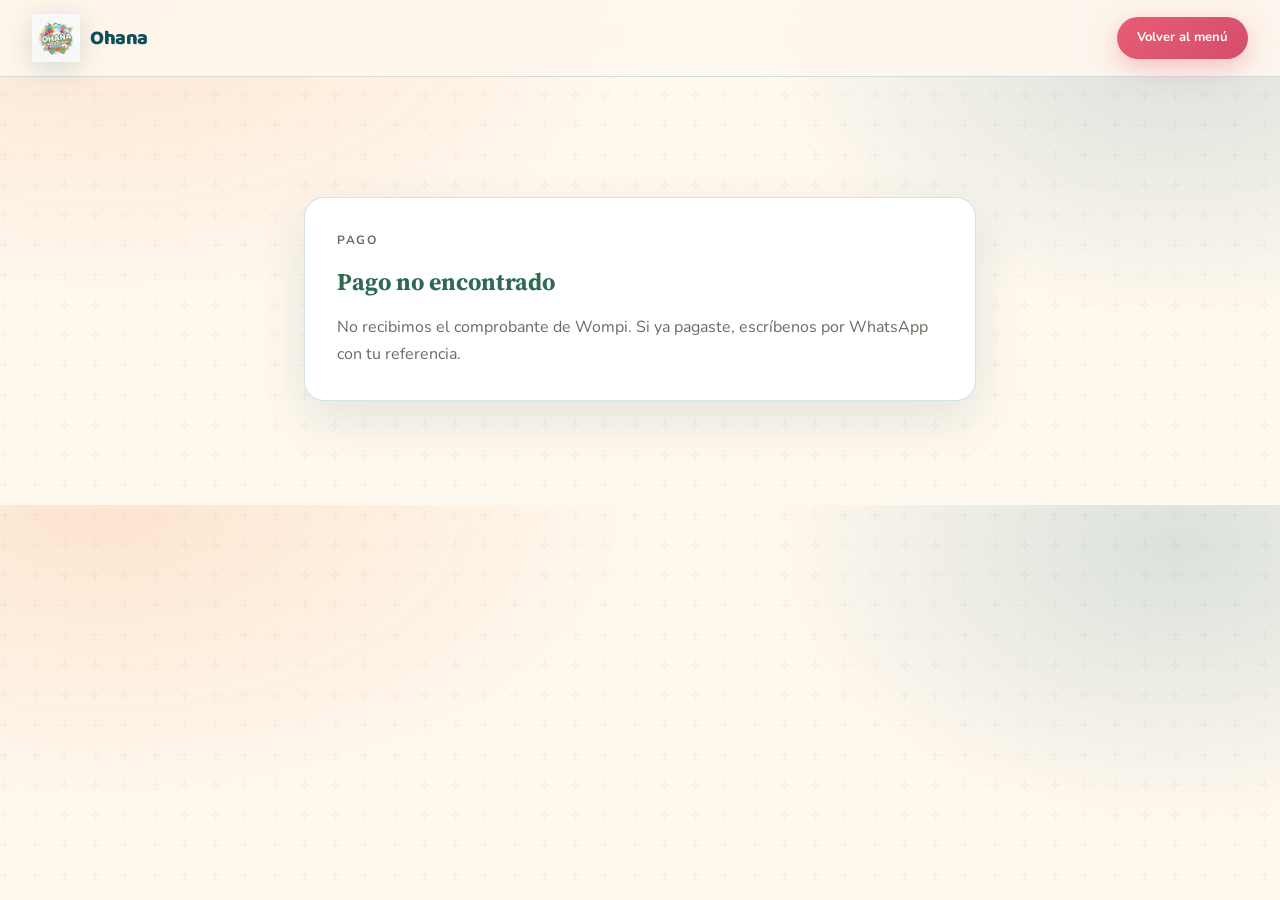
<file: gracias.html>
<!DOCTYPE html>
<html lang="es">
<head>
  <meta charset="UTF-8">
  <meta name="viewport" content="width=device-width, initial-scale=1.0">
  <title>Pago — Ohana Heladería</title>
  <meta name="robots" content="noindex,nofollow">
  <link rel="icon" href="./logo.png" type="image/png">
  <meta http-equiv="Cache-Control" content="no-cache, must-revalidate">
  <link rel="stylesheet" href="./style.css?v=20260705">
</head>
<body class="thanks-page">

  <nav aria-label="Navegación principal">
    <a href="./" class="logo">
      <img class="logo-mark" src="./logo.png" alt="Logo Ohana Heladería">
      Ohana
    </a>
    <a href="./#menu" class="nav-cta">Volver al menú</a>
  </nav>

  <main class="thanks-main">
    <section class="thanks-card" id="thanks-status" aria-live="polite">
      <p class="section-label">Pago</p>
      <h1 id="thanks-title">Verificando tu pago…</h1>
      <p id="thanks-message">Espera un momento mientras confirmamos con Wompi.</p>
      <div id="thanks-recovery" class="thanks-recovery" hidden>
        <p><strong>ID de transacción:</strong> <code id="recovery-id"></code></p>
        <p id="recovery-detail" class="recovery-detail"></p>
        <button type="button" id="btn-retry-verify" class="btn-outline">Reintentar verificación</button>
      </div>
    </section>

    <section class="thanks-card" id="thanks-delivery" hidden>
      <p class="section-label">Entrega</p>
      <h2>Datos de entrega</h2>
      <p id="delivery-intro">Confirma dónde entregamos tu pedido.</p>
      <p id="delivery-form-error" class="form-error" hidden></p>
      <form id="thanks-delivery-form" class="delivery-form">
        <label class="field-label" for="thanks-name">Nombre</label>
        <input type="text" id="thanks-name" class="field-input" autocomplete="name" required>
        <label class="field-label" for="thanks-phone">Teléfono / WhatsApp</label>
        <input type="tel" id="thanks-phone" class="field-input" autocomplete="tel" required>
        <label class="field-label" for="thanks-email">Correo</label>
        <input type="email" id="thanks-email" class="field-input" autocomplete="email" required>
        <label class="field-label" for="thanks-address">Dirección</label>
        <textarea id="thanks-address" class="field-input field-input--area" rows="2" required></textarea>
        <label class="field-label" for="thanks-notes">Notas (opcional)</label>
        <input type="text" id="thanks-notes" class="field-input">
        <button type="submit" class="btn-primary btn-block">Confirmar entrega</button>
      </form>
    </section>

    <section class="thanks-card" id="thanks-next" hidden>
      <h2 id="next-title">Siguiente paso</h2>
      <p id="next-message"></p>
      <div id="calendar-wrap" class="calendar-wrap" hidden>
        <iframe id="calendar-embed" title="Programar entrega Ohana" loading="lazy"></iframe>
      </div>
      <div class="thanks-actions">
        <a id="whatsapp-link" class="contact-link" href="#" target="_blank" rel="noopener noreferrer" hidden>
          Confirmar por WhatsApp
        </a>
        <a href="./#menu" class="btn-outline">Hacer otro pedido</a>
      </div>
    </section>
  </main>

  <script src="./js/config.js?v=20260705"></script>
  <script src="./js/delivery.js?v=20260705"></script>
  <script src="./js/gracias.js?v=20260705"></script>
</body>
</html>
</file>
<file: style.css>
@import url('https://fonts.googleapis.com/css2?family=Baloo+2:wght@600;700;800&family=Source+Serif+4:ital,wght@0,500;0,600;0,700;1,500&family=Nunito:wght@400;500;600;700&display=swap');

:root {
  --cream: #fff8ee;
  --cream-dark: #f3e8d8;
  --teal: #1a6b7a;
  --teal-deep: #0f4f5c;
  --coral: #e85d75;
  --mango: #f4a261;
  --hibiscus: #c1121f;
  --leaf: #2d6a4f;
  --leaf-light: #52b788;
  --wood: #8b5a2b;
  --wood-light: #c9a66b;
  --ink: #2b2118;
  --muted: rgba(43, 33, 24, 0.68);
  --border: rgba(26, 107, 122, 0.18);
  --panel: rgba(255, 255, 255, 0.72);
  --shadow: 0 18px 50px rgba(15, 79, 92, 0.12);
  --font-display: 'Baloo 2', system-ui, sans-serif;
  --font-serif: 'Source Serif 4', Georgia, serif;
  --font-body: 'Nunito', system-ui, sans-serif;
  --text-display: clamp(42px, 7vw, 72px);
  --text-heading: clamp(28px, 4vw, 40px);
  --text-body: 16px;
  --text-small: 13px;
  --spacing-section: 100px;
  --radius-lg: 14px;
  --radius-pill: 999px;
}

* {
  margin: 0;
  padding: 0;
  box-sizing: border-box;
}

::selection {
  background: rgba(244, 162, 97, 0.45);
  color: var(--ink);
}

html {
  scroll-behavior: smooth;
}

body {
  font-family: var(--font-body);
  background: var(--cream);
  color: var(--ink);
  line-height: 1.65;
  overflow-x: hidden;
  background-image:
    radial-gradient(900px 500px at 8% 0%, rgba(244, 162, 97, 0.22) 0%, transparent 60%),
    radial-gradient(700px 480px at 92% 8%, rgba(26, 107, 122, 0.16) 0%, transparent 58%),
    url("data:image/svg+xml,%3Csvg width='60' height='60' viewBox='0 0 60 60' xmlns='http://www.w3.org/2000/svg'%3E%3Cg fill='none' fill-rule='evenodd'%3E%3Cg fill='%232d6a4f' fill-opacity='0.04'%3E%3Cpath d='M36 34v-4h-2v4h-4v2h4v4h2v-4h4v-2h-4zm0-30V0h-2v4h-4v2h4v4h2V6h4V4h-4zM6 34v-4H4v4H0v2h4v4h2v-4h4v-2H6zM6 4V0H4v4H0v2h4v4h2V6h4V4H6z'/%3E%3C/g%3E%3C/g%3E%3C/svg%3E");
}

a {
  color: inherit;
  text-decoration: none;
}

img {
  max-width: 100%;
  height: auto;
  display: block;
}

/* NAV */
nav {
  position: fixed;
  top: 0;
  left: 0;
  right: 0;
  z-index: 100;
  padding: 14px 32px;
  display: flex;
  justify-content: space-between;
  align-items: center;
  background: rgba(255, 248, 238, 0.88);
  backdrop-filter: blur(14px);
  border-bottom: 1px solid var(--border);
}

.logo {
  display: flex;
  align-items: center;
  gap: 10px;
  font-family: var(--font-display);
  font-weight: 800;
  font-size: 20px;
  color: var(--teal-deep);
  letter-spacing: -0.02em;
}

.logo-mark {
  width: 48px;
  height: 48px;
  object-fit: contain;
  filter: drop-shadow(0 6px 14px rgba(15, 79, 92, 0.18));
}

.nav-links {
  display: flex;
  gap: 32px;
  list-style: none;
  align-items: center;
}

.nav-links a {
  font-size: var(--text-small);
  font-weight: 600;
  color: var(--muted);
  transition: color 0.2s;
}

.nav-links a:hover {
  color: var(--teal-deep);
}

.nav-cta {
  font-size: var(--text-small);
  font-weight: 700;
  padding: 10px 20px;
  background: linear-gradient(135deg, var(--coral) 0%, #d44d6a 100%);
  color: #fff;
  border: none;
  border-radius: var(--radius-pill);
  box-shadow: 0 8px 24px rgba(232, 93, 117, 0.35);
  transition: transform 0.2s, box-shadow 0.2s;
  cursor: pointer;
  font-family: inherit;
}

.nav-cta:hover {
  transform: translateY(-2px);
  box-shadow: 0 12px 28px rgba(232, 93, 117, 0.42);
}

/* HERO */
.hero {
  min-height: 100vh;
  display: grid;
  grid-template-columns: 1fr 1fr;
  gap: 48px;
  align-items: center;
  padding: 120px 40px 80px;
  max-width: 1200px;
  margin: 0 auto;
}

.hero-content {
  position: relative;
  z-index: 1;
}

.hero-badge {
  display: inline-flex;
  align-items: center;
  gap: 8px;
  padding: 8px 16px;
  background: rgba(45, 106, 79, 0.12);
  border: 1px solid rgba(45, 106, 79, 0.25);
  border-radius: var(--radius-pill);
  font-size: var(--text-small);
  font-weight: 700;
  color: var(--leaf);
  margin-bottom: 24px;
  text-transform: uppercase;
  letter-spacing: 0.08em;
}

.hero h1 {
  font-family: var(--font-display);
  font-size: var(--text-display);
  font-weight: 800;
  line-height: 1.05;
  color: var(--teal-deep);
  margin-bottom: 20px;
  letter-spacing: -0.02em;
}

.hero h1 span {
  color: var(--coral);
}

.hero-sub {
  font-size: clamp(16px, 2vw, 19px);
  color: var(--muted);
  max-width: 480px;
  margin-bottom: 36px;
}

.hero-actions {
  display: flex;
  gap: 14px;
  flex-wrap: wrap;
}

.btn-primary {
  padding: 15px 28px;
  background: linear-gradient(135deg, var(--teal) 0%, var(--teal-deep) 100%);
  color: #fff;
  border-radius: var(--radius-lg);
  font-weight: 700;
  font-size: 15px;
  border: none;
  cursor: pointer;
  box-shadow: 0 10px 28px rgba(26, 107, 122, 0.35);
  transition: transform 0.2s;
}

.btn-primary:hover {
  transform: translateY(-2px);
}

.btn-outline {
  padding: 15px 28px;
  background: #fff;
  color: var(--teal-deep);
  border: 2px solid var(--border);
  border-radius: var(--radius-lg);
  font-weight: 700;
  font-size: 15px;
  transition: border-color 0.2s, background 0.2s;
}

.btn-outline:hover {
  border-color: var(--teal);
  background: rgba(255, 255, 255, 0.9);
}

.hero-visual {
  position: relative;
}

.hero-logo {
  width: min(100%, 420px);
  margin: 0 auto;
  filter: drop-shadow(0 24px 48px rgba(15, 79, 92, 0.15));
  animation: float-soft 4s ease-in-out infinite;
}

.hero-collage {
  display: grid;
  grid-template-columns: 1fr 1fr;
  gap: 12px;
  margin-top: 20px;
}

.hero-collage img {
  border-radius: var(--radius-lg);
  aspect-ratio: 1;
  object-fit: cover;
  box-shadow: var(--shadow);
  border: 3px solid #fff;
}

.hero-collage img:first-child {
  grid-row: span 2;
  aspect-ratio: auto;
}

@keyframes float-soft {
  0%, 100% { transform: translateY(0); }
  50% { transform: translateY(-10px); }
}

/* SECTIONS */
.section-wrap {
  padding: var(--spacing-section) 40px;
  max-width: 1200px;
  margin: 0 auto;
}

.section-label {
  font-size: 12px;
  text-transform: uppercase;
  letter-spacing: 0.14em;
  font-weight: 700;
  color: var(--coral);
  margin-bottom: 12px;
}

.section-title {
  font-family: var(--font-serif);
  font-size: var(--text-heading);
  font-weight: 700;
  color: var(--leaf);
  letter-spacing: -0.02em;
  margin-bottom: 48px;
  max-width: 640px;
}

/* GALLERY */
.gallery-grid {
  display: grid;
  grid-template-columns: repeat(12, 1fr);
  gap: 16px;
}

.gallery-item {
  border-radius: var(--radius-lg);
  overflow: hidden;
  position: relative;
  box-shadow: var(--shadow);
  border: 3px solid #fff;
}

.gallery-item img {
  width: 100%;
  height: 100%;
  object-fit: cover;
  min-height: 200px;
  transition: transform 0.5s ease;
}

.gallery-item:hover img {
  transform: scale(1.05);
}

.gallery-item--wide { grid-column: span 7; }
.gallery-item--tall { grid-column: span 5; grid-row: span 2; }
.gallery-item--sq { grid-column: span 4; }
.gallery-item--med { grid-column: span 5; }

.gallery-caption {
  position: absolute;
  left: 0;
  right: 0;
  bottom: 0;
  padding: 16px;
  background: linear-gradient(transparent, rgba(15, 79, 92, 0.85));
  color: #fff;
  font-weight: 700;
  font-size: 14px;
}

/* MENU */
.menu-grid {
  display: grid;
  grid-template-columns: repeat(2, 1fr);
  gap: 32px;
}

.menu-column h3 {
  font-family: var(--font-serif);
  font-size: 22px;
  color: var(--leaf);
  margin-bottom: 20px;
  padding-bottom: 10px;
  border-bottom: 2px solid var(--wood-light);
}

.menu-list {
  list-style: none;
  display: flex;
  flex-direction: column;
  gap: 10px;
  margin-bottom: 36px;
}

.menu-list li {
  display: flex;
  justify-content: space-between;
  align-items: baseline;
  gap: 16px;
  font-size: 15px;
}

.menu-list li span:first-child {
  font-weight: 600;
}

.menu-list li .price {
  flex-shrink: 0;
  min-width: 72px;
  height: 10px;
  border-radius: 4px;
  background: linear-gradient(90deg, var(--mango), #f9c74f);
  opacity: 0.85;
}

.menu-item {
  display: flex;
  justify-content: space-between;
  align-items: flex-start;
  gap: 12px;
  padding: 10px 0;
  border-bottom: 1px dashed var(--border);
}

.menu-item-info {
  display: flex;
  flex-direction: column;
  gap: 4px;
  min-width: 0;
}

.menu-item-name {
  font-weight: 700;
  font-size: 15px;
}

.menu-item-ing {
  font-size: 12px;
  color: var(--muted);
  line-height: 1.4;
}

.menu-item-actions {
  display: flex;
  align-items: center;
  gap: 10px;
  flex-shrink: 0;
}

.menu-item-price {
  font-weight: 700;
  font-size: 14px;
  color: var(--teal-deep);
  white-space: nowrap;
}

.btn-add {
  width: 34px;
  height: 34px;
  border: none;
  border-radius: 50%;
  background: linear-gradient(135deg, var(--mango), #f9c74f);
  color: var(--ink);
  font-size: 20px;
  font-weight: 800;
  line-height: 1;
  cursor: pointer;
  box-shadow: 0 4px 12px rgba(244, 162, 97, 0.35);
  transition: transform 0.15s;
}

.btn-add:hover {
  transform: scale(1.06);
}

.menu-error {
  color: var(--hibiscus);
  font-weight: 600;
}

.section-intro {
  color: var(--muted);
  max-width: 640px;
  margin-bottom: 28px;
}

/* ASSISTANT */
.assistant-panel {
  background: var(--panel);
  border: 1px solid var(--border);
  border-radius: 20px;
  padding: 28px;
  box-shadow: var(--shadow);
}

.assistant-search-row {
  display: flex;
  gap: 12px;
  margin-bottom: 16px;
}

.assistant-input {
  flex: 1;
  padding: 14px 18px;
  border: 2px solid var(--border);
  border-radius: var(--radius-lg);
  font-family: var(--font-body);
  font-size: 16px;
  background: #fff;
}

.assistant-input:focus {
  outline: none;
  border-color: var(--teal);
}

.ingredient-chips {
  display: flex;
  flex-wrap: wrap;
  gap: 8px;
  margin-bottom: 20px;
}

.chip {
  border: 1px solid var(--border);
  background: #fff;
  border-radius: var(--radius-pill);
  padding: 6px 14px;
  font-size: 13px;
  font-weight: 600;
  color: var(--teal-deep);
  cursor: pointer;
  transition: background 0.15s;
}

.chip:hover {
  background: rgba(26, 107, 122, 0.08);
}

.assistant-results {
  display: flex;
  flex-direction: column;
  gap: 12px;
}

.assistant-hint {
  color: var(--muted);
  font-size: 15px;
}

.assistant-card {
  display: flex;
  justify-content: space-between;
  gap: 16px;
  padding: 16px;
  background: #fff;
  border: 1px solid var(--border);
  border-radius: 14px;
}

.assistant-card h4 {
  font-family: var(--font-display);
  color: var(--teal-deep);
  margin-bottom: 6px;
}

.assistant-card p {
  font-size: 14px;
  color: var(--muted);
  margin-bottom: 4px;
}

.assistant-ing {
  font-size: 13px !important;
}

.assistant-card-actions {
  display: flex;
  flex-direction: column;
  align-items: flex-end;
  gap: 10px;
  flex-shrink: 0;
}

.assistant-card-actions .btn-add {
  width: auto;
  height: auto;
  border-radius: var(--radius-pill);
  padding: 8px 16px;
  font-size: 14px;
}

/* ORDER / CART */
.config-warning {
  background: rgba(193, 18, 31, 0.08);
  border: 1px solid rgba(193, 18, 31, 0.2);
  color: var(--hibiscus);
  padding: 14px 18px;
  border-radius: 12px;
  margin-bottom: 24px;
  font-size: 14px;
}

.order-layout {
  max-width: 560px;
}

.cart-panel {
  background: #fff;
  border: 1px solid var(--border);
  border-radius: 20px;
  padding: 24px;
  box-shadow: var(--shadow);
}

.cart-header {
  display: flex;
  justify-content: space-between;
  align-items: center;
  margin-bottom: 16px;
}

.cart-header h3 {
  font-family: var(--font-display);
  font-size: 22px;
  color: var(--teal-deep);
}

.cart-badge {
  display: inline-flex;
  align-items: center;
  justify-content: center;
  min-width: 24px;
  height: 24px;
  padding: 0 8px;
  margin-left: 6px;
  background: var(--coral);
  color: #fff;
  border-radius: var(--radius-pill);
  font-size: 13px;
}

.btn-text {
  border: none;
  background: none;
  color: var(--muted);
  font-size: 13px;
  font-weight: 600;
  cursor: pointer;
  text-decoration: underline;
}

.cart-empty {
  color: var(--muted);
  font-size: 14px;
  margin-bottom: 12px;
}

.cart-lines {
  list-style: none;
  display: flex;
  flex-direction: column;
  gap: 14px;
  margin-bottom: 20px;
}

.cart-line {
  display: flex;
  justify-content: space-between;
  gap: 12px;
  padding-bottom: 14px;
  border-bottom: 1px dashed var(--border);
}

.cart-line-info {
  display: flex;
  flex-direction: column;
  gap: 2px;
  font-size: 14px;
}

.cart-line-info span {
  color: var(--muted);
  font-size: 12px;
}

.cart-line-controls {
  display: flex;
  align-items: center;
  gap: 8px;
  flex-shrink: 0;
}

.qty-btn {
  width: 28px;
  height: 28px;
  border: 1px solid var(--border);
  border-radius: 8px;
  background: #fff;
  font-size: 16px;
  cursor: pointer;
  line-height: 1;
}

.qty-val {
  min-width: 20px;
  text-align: center;
  font-weight: 700;
}

.cart-line-sub {
  font-weight: 700;
  font-size: 14px;
  min-width: 72px;
  text-align: right;
}

.cart-footer {
  border-top: 2px solid var(--cream-dark);
  padding-top: 18px;
}

.cart-total-row {
  display: flex;
  justify-content: space-between;
  align-items: center;
  font-size: 18px;
  margin-bottom: 18px;
}

.cart-total-row strong {
  font-family: var(--font-display);
  font-size: 28px;
  color: var(--coral);
}

.delivery-mode {
  border: none;
  margin-bottom: 18px;
}

.delivery-fields {
  border: none;
  margin-bottom: 16px;
}

.field-label {
  display: block;
  font-size: 13px;
  font-weight: 700;
  margin-bottom: 6px;
}

.field-input {
  width: 100%;
  border: 1px solid var(--border);
  border-radius: 12px;
  padding: 10px 12px;
  font-family: inherit;
  font-size: 14px;
  margin-bottom: 12px;
  background: #fff;
}

.field-input:focus {
  outline: none;
  border-color: var(--teal);
}

.field-input--area {
  resize: vertical;
  min-height: 64px;
}

.delivery-form {
  margin-top: 12px;
}

.form-error {
  color: #b42318;
  font-size: 14px;
  margin-bottom: 12px;
}

.thanks-recovery {
  margin-top: 16px;
  padding: 14px;
  border-radius: 12px;
  background: rgba(26, 107, 122, 0.06);
  border: 1px solid var(--border);
}

.thanks-recovery code {
  word-break: break-all;
  font-size: 13px;
}

.recovery-detail {
  font-size: 13px;
  margin: 8px 0 12px;
}

.delivery-mode legend {
  font-weight: 700;
  font-size: 14px;
  margin-bottom: 10px;
}

.radio-card {
  display: flex;
  align-items: center;
  gap: 10px;
  padding: 12px 14px;
  border: 1px solid var(--border);
  border-radius: 12px;
  margin-bottom: 8px;
  cursor: pointer;
  font-size: 14px;
  font-weight: 600;
}

.radio-card:has(input:checked) {
  border-color: var(--teal);
  background: rgba(26, 107, 122, 0.06);
}

.btn-block {
  display: block;
  width: 100%;
  text-align: center;
  margin-bottom: 10px;
}

.order-note {
  font-size: 12px;
  color: var(--muted);
  margin-top: 8px;
  line-height: 1.5;
}

/* FLOAT CHAT + WHATSAPP */
.float-stack {
  position: fixed;
  right: 20px;
  bottom: 24px;
  z-index: 130;
  display: flex;
  flex-direction: column;
  align-items: flex-end;
  gap: 12px;
  pointer-events: none;
}

body.has-cart-bar .float-stack {
  bottom: 92px;
}

.float-stack > * {
  pointer-events: auto;
}

.chat-widget {
  width: min(360px, calc(100vw - 32px));
  height: min(480px, calc(100vh - 160px));
  background: #fff;
  border-radius: 20px;
  box-shadow: 0 20px 50px rgba(15, 79, 92, 0.22);
  border: 1px solid var(--border);
  display: flex;
  flex-direction: column;
  overflow: hidden;
  animation: popUp 0.2s ease;
}

.chat-widget[hidden] {
  display: none !important;
}

.chat-backdrop {
  position: fixed;
  inset: 0;
  z-index: 125;
  border: none;
  padding: 0;
  background: rgba(15, 45, 52, 0.4);
  cursor: pointer;
  -webkit-tap-highlight-color: transparent;
}

.chat-backdrop[hidden] {
  display: none !important;
}

body.chat-open {
  overflow: hidden;
}

.chat-widget-body {
  flex: 1;
  min-height: 0;
  overflow-y: auto;
  background: var(--cream);
}

.chat-log {
  padding: 14px;
  display: flex;
  flex-direction: column;
  gap: 10px;
}

.chat-suggestions {
  padding: 0 14px 12px;
}

.chat-suggest-label {
  font-size: 11px;
  font-weight: 700;
  color: var(--muted);
  margin-bottom: 6px;
}

.chat-suggest-row {
  display: flex;
  flex-wrap: wrap;
  gap: 6px;
}

.chat-suggest-pill {
  display: inline-flex;
  align-items: center;
  gap: 6px;
  padding: 6px 10px;
  border: 1px solid var(--border);
  border-radius: var(--radius-pill);
  background: #fff;
  font-family: inherit;
  font-size: 11px;
  cursor: pointer;
  max-width: 100%;
  line-height: 1.2;
}

.chat-suggest-pill span {
  overflow: hidden;
  text-overflow: ellipsis;
  white-space: nowrap;
  max-width: 140px;
}

.chat-suggest-pill strong {
  color: var(--teal-deep);
  font-size: 11px;
  flex-shrink: 0;
}

.chat-suggest-pill:hover {
  border-color: var(--teal);
  background: rgba(26, 107, 122, 0.06);
}

.chat-chips {
  flex-shrink: 0;
  padding: 8px 12px 0;
  background: #fff;
  border-top: 1px solid var(--border);
}

.chat-chips[hidden] {
  display: none !important;
}

.chat-compose {
  flex-shrink: 0;
  display: flex;
  gap: 8px;
  padding: 12px;
  border-top: 1px solid var(--border);
  background: #fff;
  align-items: flex-end;
}

@keyframes popUp {
  from { opacity: 0; transform: translateY(12px) scale(0.96); }
  to { opacity: 1; transform: translateY(0) scale(1); }
}

.chat-widget-head {
  display: flex;
  align-items: center;
  justify-content: space-between;
  gap: 10px;
  padding: 14px 16px;
  background: linear-gradient(135deg, var(--teal) 0%, var(--teal-deep) 100%);
  color: #fff;
}

.chat-widget-title {
  display: flex;
  align-items: center;
  gap: 10px;
}

.chat-widget-avatar {
  width: 36px;
  height: 36px;
  border-radius: 50%;
  object-fit: contain;
  background: #fff;
  padding: 2px;
}

.chat-widget-title strong {
  display: block;
  font-family: var(--font-display);
  font-size: 16px;
}

.chat-widget-status {
  font-size: 11px;
  opacity: 0.9;
}

.chat-close {
  width: 32px;
  height: 32px;
  border: none;
  border-radius: 50%;
  background: rgba(255, 255, 255, 0.2);
  color: #fff;
  font-size: 22px;
  line-height: 1;
  cursor: pointer;
}

.float-btn {
  display: flex;
  align-items: center;
  gap: 10px;
  padding: 0;
  border: none;
  border-radius: var(--radius-pill);
  cursor: pointer;
  text-decoration: none;
  font-family: inherit;
  font-weight: 700;
  font-size: 14px;
  color: #fff;
  box-shadow: 0 10px 28px rgba(0, 0, 0, 0.18);
  transition: transform 0.15s, box-shadow 0.15s;
}

.float-btn:hover {
  transform: translateY(-2px);
}

.float-btn--chat {
  background: linear-gradient(135deg, var(--mango) 0%, #f9c74f 100%);
  color: var(--ink);
  padding: 12px 18px 12px 14px;
}

.float-btn--wa {
  background: linear-gradient(135deg, #25d366 0%, #128c7e 100%);
  padding: 12px 18px 12px 14px;
}

.float-btn-icon {
  font-size: 22px;
  line-height: 1;
  flex-shrink: 0;
}

.float-btn-label {
  white-space: nowrap;
}

@media (max-width: 480px) {
  .float-btn-label {
    display: none;
  }

  .float-btn {
    width: 56px;
    height: 56px;
    justify-content: center;
    padding: 0;
    border-radius: 50%;
  }

  .chat-widget:not([hidden]) {
    position: fixed;
    left: 12px;
    right: 12px;
    bottom: 88px;
    width: auto;
    max-width: none;
    height: min(420px, calc(100dvh - 168px));
    z-index: 140;
    border-radius: 16px 16px 20px 20px;
  }

  body.chat-open .float-btn--chat {
    opacity: 0;
    pointer-events: none;
    transform: scale(0.85);
  }
}

.chat-bubble {
  max-width: 88%;
  padding: 10px 14px;
  border-radius: 14px;
  font-size: 14px;
  line-height: 1.5;
}

.chat-bubble--user {
  align-self: flex-end;
  background: var(--teal);
  color: #fff;
  border-bottom-right-radius: 4px;
}

.chat-bubble--bot {
  align-self: flex-start;
  background: #fff;
  color: var(--ink);
  border: 1px solid var(--border);
  border-bottom-left-radius: 4px;
}

.chat-input {
  flex: 1;
  resize: none;
  border: 2px solid var(--border);
  border-radius: 14px;
  padding: 10px 12px;
  font-family: var(--font-body);
  font-size: 14px;
  min-height: 44px;
}

.chat-input:focus {
  outline: none;
  border-color: var(--teal);
}

.chat-send-btn {
  width: 44px;
  height: 44px;
  flex-shrink: 0;
  border: none;
  border-radius: 50%;
  background: var(--teal);
  color: #fff;
  font-size: 18px;
  cursor: pointer;
  box-shadow: 0 4px 12px rgba(26, 107, 122, 0.35);
}

.chat-send-btn:disabled {
  opacity: 0.6;
  cursor: wait;
}

/* FLOATING CART */
body.has-cart-bar {
  padding-bottom: 76px;
}

.cart-bar {
  position: fixed;
  left: 0;
  right: 0;
  bottom: 0;
  z-index: 120;
  padding: 12px 16px calc(12px + env(safe-area-inset-bottom));
  background: linear-gradient(180deg, transparent, rgba(255, 248, 238, 0.92) 24%);
  pointer-events: none;
}

.cart-bar-btn {
  pointer-events: auto;
  width: min(560px, 100%);
  margin: 0 auto;
  display: flex;
  align-items: center;
  justify-content: space-between;
  gap: 12px;
  padding: 14px 20px;
  border: none;
  border-radius: var(--radius-pill);
  background: linear-gradient(135deg, var(--teal) 0%, var(--teal-deep) 100%);
  color: #fff;
  font-family: inherit;
  font-size: 15px;
  font-weight: 700;
  cursor: pointer;
  box-shadow: 0 12px 32px rgba(15, 79, 92, 0.35);
}

.cart-bar-meta strong {
  font-family: var(--font-display);
}

.cart-drawer {
  position: fixed;
  inset: 0;
  z-index: 200;
}

.cart-backdrop {
  position: absolute;
  inset: 0;
  background: rgba(43, 33, 24, 0.45);
  border: none;
  cursor: pointer;
}

.cart-sheet {
  position: absolute;
  right: 0;
  top: 0;
  bottom: 0;
  width: min(420px, 100%);
  background: #fff;
  box-shadow: -12px 0 40px rgba(15, 79, 92, 0.18);
  display: flex;
  flex-direction: column;
  padding: 20px;
  overflow-y: auto;
  animation: slideIn 0.22s ease;
}

@keyframes slideIn {
  from { transform: translateX(100%); }
  to { transform: translateX(0); }
}

.cart-sheet-head {
  display: flex;
  align-items: center;
  justify-content: space-between;
  margin-bottom: 12px;
}

.cart-sheet-head h2 {
  font-family: var(--font-display);
  font-size: 22px;
  color: var(--teal-deep);
}

.cart-close {
  width: 36px;
  height: 36px;
  border: none;
  border-radius: 50%;
  background: var(--cream-dark);
  font-size: 24px;
  line-height: 1;
  cursor: pointer;
  color: var(--ink);
}

.cart-sheet .cart-lines {
  flex: 1;
  overflow-y: auto;
}

.cart-sheet .cart-footer {
  margin-top: auto;
  padding-top: 16px;
}

body.cart-open {
  overflow: hidden;
}

.api-frame {
  position: absolute;
  width: 0;
  height: 0;
  border: 0;
  visibility: hidden;
}

/* THANKS PAGE */
.thanks-page nav {
  position: relative;
}

.thanks-main {
  max-width: 720px;
  margin: 0 auto;
  padding: 120px 24px 80px;
}

.thanks-card {
  background: #fff;
  border: 1px solid var(--border);
  border-radius: 20px;
  padding: 32px;
  margin-bottom: 24px;
  box-shadow: var(--shadow);
}

.thanks-card h1,
.thanks-card h2 {
  font-family: var(--font-serif);
  color: var(--leaf);
  margin-bottom: 12px;
}

.thanks-card p {
  color: var(--muted);
  line-height: 1.7;
}

.calendar-wrap {
  margin: 20px 0;
  border-radius: 14px;
  overflow: hidden;
  border: 1px solid var(--border);
  min-height: 520px;
}

.calendar-wrap iframe {
  width: 100%;
  min-height: 520px;
  border: 0;
}

.thanks-actions {
  display: flex;
  flex-wrap: wrap;
  gap: 12px;
  margin-top: 20px;
}

.menu-note {
  font-size: 13px;
  color: var(--muted);
  font-style: italic;
  margin-top: -20px;
  margin-bottom: 28px;
}

.menu-banner {
  margin-bottom: 48px;
  border-radius: 20px;
  overflow: hidden;
  box-shadow: var(--shadow);
  border: 4px solid #fff;
}

.menu-banner img {
  width: 100%;
  max-height: 420px;
  object-fit: cover;
  object-position: center top;
}

/* HIGHLIGHTS */
.highlights {
  display: grid;
  grid-template-columns: repeat(3, 1fr);
  gap: 20px;
  margin-bottom: 56px;
}

.highlight-card {
  padding: 28px;
  background: var(--panel);
  border: 1px solid var(--border);
  border-radius: 16px;
  backdrop-filter: blur(8px);
  transition: transform 0.25s;
}

.highlight-card:hover {
  transform: translateY(-4px);
}

.highlight-card h3 {
  font-family: var(--font-display);
  font-size: 20px;
  color: var(--teal-deep);
  margin-bottom: 8px;
}

.highlight-card p {
  font-size: 14px;
  color: var(--muted);
}

.highlight-emoji {
  font-size: 32px;
  margin-bottom: 12px;
}

/* ABOUT */
.about {
  display: grid;
  grid-template-columns: 1fr 1fr;
  gap: 64px;
  align-items: center;
}

.about-text {
  font-size: 17px;
  color: var(--muted);
  line-height: 1.8;
}

.about-text p {
  margin-bottom: 18px;
}

.about-text strong {
  color: var(--ink);
}

.about-stats {
  display: grid;
  grid-template-columns: repeat(2, 1fr);
  gap: 16px;
}

.stat {
  padding: 28px;
  background: #fff;
  border: 1px solid var(--border);
  border-radius: 14px;
  text-align: center;
  box-shadow: 0 8px 24px rgba(15, 79, 92, 0.06);
}

.stat-number {
  font-family: var(--font-display);
  font-size: 36px;
  font-weight: 800;
  color: var(--coral);
  margin-bottom: 4px;
}

.stat-label {
  font-size: 13px;
  color: var(--muted);
  font-weight: 600;
}

/* CONTACT */
.contact {
  text-align: center;
  padding: var(--spacing-section) 40px;
  background: linear-gradient(180deg, transparent 0%, rgba(26, 107, 122, 0.08) 100%);
}

.contact h2 {
  font-family: var(--font-serif);
  font-size: var(--text-heading);
  color: var(--leaf);
  margin-bottom: 12px;
}

.contact-sub {
  color: var(--muted);
  margin-bottom: 32px;
  max-width: 520px;
  margin-left: auto;
  margin-right: auto;
}

.contact-actions {
  display: flex;
  gap: 14px;
  justify-content: center;
  flex-wrap: wrap;
}

.contact-link {
  display: inline-flex;
  align-items: center;
  gap: 10px;
  padding: 16px 32px;
  background: linear-gradient(135deg, #25d366 0%, #128c7e 100%);
  color: #fff;
  border-radius: var(--radius-lg);
  font-weight: 700;
  font-size: 16px;
  box-shadow: 0 10px 28px rgba(37, 211, 102, 0.35);
  transition: transform 0.2s;
}

.contact-link:hover {
  transform: translateY(-2px);
}

.contact-link--secondary {
  background: #fff;
  color: var(--teal-deep);
  border: 2px solid var(--border);
  box-shadow: none;
}

/* FOOTER */
footer {
  padding: 48px 40px;
  border-top: 1px solid var(--border);
  display: flex;
  justify-content: space-between;
  align-items: center;
  flex-wrap: wrap;
  gap: 24px;
  max-width: 1200px;
  margin: 0 auto;
}

.footer-left {
  display: flex;
  align-items: center;
  gap: 16px;
}

.footer-mark {
  width: 40px;
  height: 40px;
  object-fit: contain;
}

.footer-copy {
  font-size: 13px;
  color: var(--muted);
}

.footer-links {
  display: flex;
  gap: 28px;
  list-style: none;
}

.footer-links a {
  font-size: 13px;
  font-weight: 600;
  color: var(--muted);
  transition: color 0.2s;
}

.footer-links a:hover {
  color: var(--teal-deep);
}

/* DECOR */
.leaf-deco {
  position: fixed;
  pointer-events: none;
  opacity: 0.06;
  z-index: 0;
  font-size: 120px;
  line-height: 1;
}

.leaf-deco--tl { top: 120px; left: -20px; transform: rotate(-25deg); }
.leaf-deco--br { bottom: 80px; right: -10px; transform: rotate(15deg); }

@media (max-width: 900px) {
  .hero {
    grid-template-columns: 1fr;
    text-align: center;
    padding-top: 100px;
  }

  .hero-sub,
  .hero-actions {
    margin-left: auto;
    margin-right: auto;
  }

  .hero-actions {
    justify-content: center;
  }

  .hero-collage {
    max-width: 400px;
    margin: 0 auto;
  }

  .menu-grid,
  .about,
  .highlights {
    grid-template-columns: 1fr;
  }

  .gallery-grid {
    grid-template-columns: 1fr 1fr;
  }

  .gallery-item--wide,
  .gallery-item--tall,
  .gallery-item--sq,
  .gallery-item--med {
    grid-column: span 1;
    grid-row: span 1;
  }
}

@media (max-width: 768px) {
  nav { padding: 12px 20px; }
  .nav-links { display: none; }
  .section-wrap { padding: 72px 20px; }
  .contact { padding: 72px 20px; }
  footer {
    padding: 36px 20px;
    flex-direction: column;
    text-align: center;
  }
  .footer-left { flex-direction: column; }
  .gallery-grid { grid-template-columns: 1fr; }
}

@media (prefers-reduced-motion: reduce) {
  html { scroll-behavior: auto; }
  .hero-logo,
  * { animation: none !important; transition: none !important; }
}
</file>
